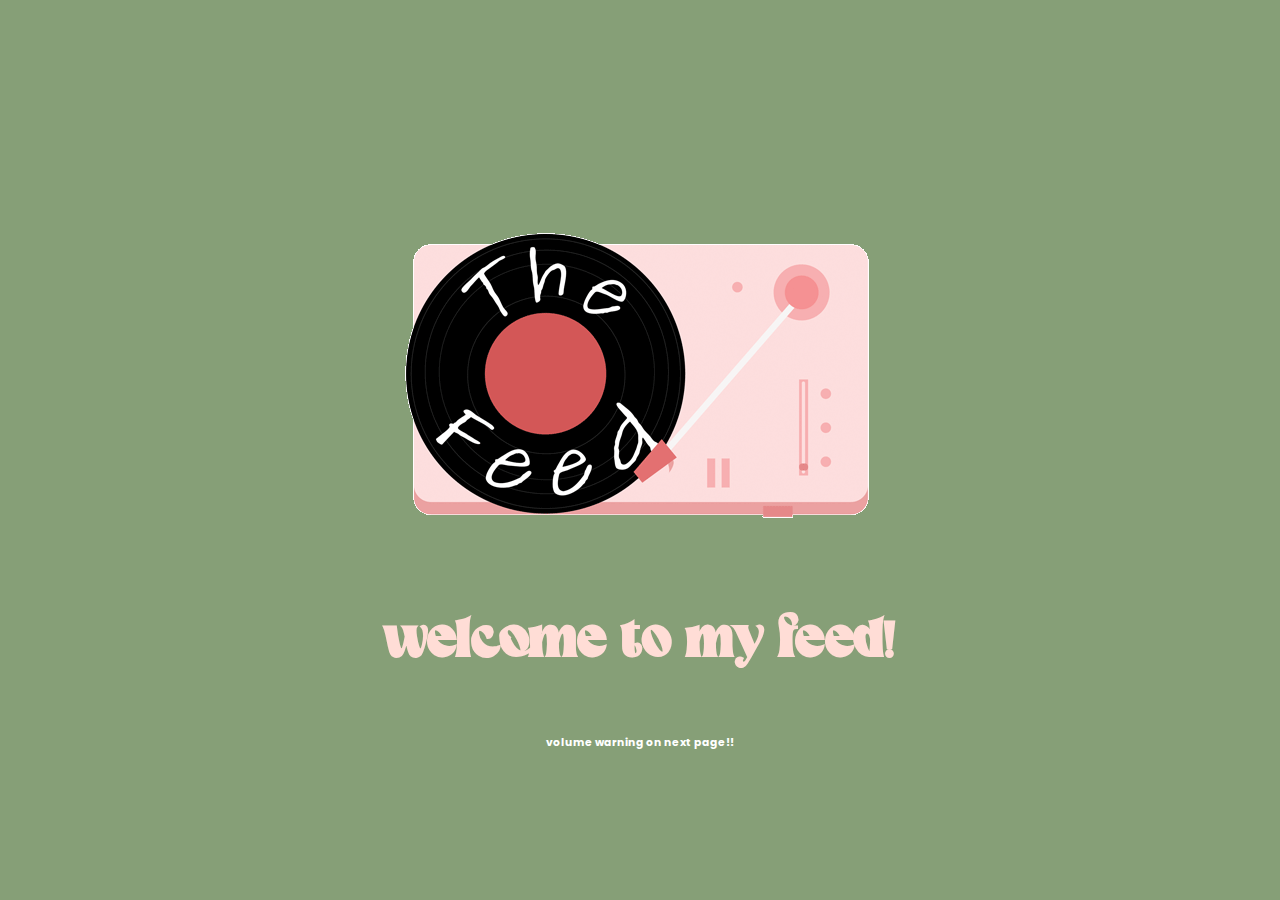
<file: index.html>
<!DOCTYPE html>
<!--[if lt IE 7]>      <html class="no-js lt-ie9 lt-ie8 lt-ie7"> <![endif]-->
<!--[if IE 7]>         <html class="no-js lt-ie9 lt-ie8"> <![endif]-->
<!--[if IE 8]>         <html class="no-js lt-ie9"> <![endif]-->
<!--[if gt IE 8]>      <html class="no-js"> <!--<![endif]-->
<html>
    <head>
        <meta charset="utf-8">
        <meta http-equiv="X-UA-Compatible" content="IE=edge">
        <title> Welcome To the Feed! 📱</title>
        <link rel="shortcut icon" type="image/png" href="img/favicon.png"/>
        <meta name="description" content="social media site">
        <meta name="viewport" content="width=device-width, initial-scale=1">
        <link rel="stylesheet" href="css/stylesheet.css">
    </head>
    <body>
        <!--[if lt IE 7]>
            <p class="browsehappy">You are using an <strong>outdated</strong> browser. Please <a href="#">upgrade your browser</a> to improve your experience.</p>
        <![endif]-->
        <div id="splashpagegif">
            <a href="thefeed.html">
                <img src="img/thefeed_large.gif" alt="Record player spinning with the Feed">
            </a>
        </div>
        <h2> welcome to my feed! </h2>
        <h6> volume warning on next page!! </h6>

    </body>
</html>
</file>
<file: css/stylesheet.css>
@import url('https://fonts.googleapis.com/css2?family=Poppins&display=swap');
@font-face {
    font-family: 'Magic Retro';
    src: url(fonts/Magic\ Retro.ttf);
}

body{
    background-color:#869f77;
    max-width: 1200px;
    margin: auto;
    font-family: 'Poppins', sans-serif;
}

/*#fff3f5*/

h2 {
    text-align: center;
    font-family: 'Magic Retro';
    font-size: 45pt;
    color: #ffddd6;
}

header {
    width: 300px;
    position: fixed;
    top: 25px;
    left: 30px;
    text-align: center;
}

header h6{
    text-align: center;
    font-size: xx-large;
}

nav {
    background-color: #588061;
    width: 300px;
    position: fixed;
    top: 19%;
    left: 25px;
    text-align: center;
    border-radius: 20px;
}

nav h3{
    font-family: 'Magic Retro';
}

nav a{
    width: 200px;
    border-radius: 50px;
}

a {
    text-decoration: none;
    font-size: medium;
    font-weight: 600;
    color: whitesmoke;
    font-style: oblique;
}

a:visited {
    text-decoration: none;
    color: none
}

.pinkhover:hover {
    background-color: white;
    -ms-transform: scale(1.10); /* IE 9 */
    -webkit-transform: scale(1.10); /* Safari 3-8 */
    transform: scale(1.10);
    color: lightcoral;
    width: 250px;
    margin: auto;
    border-radius: 50px;
    text-align: center;
    font-size: 13pt;
    margin-bottom: 20px;
}

main {
    background-color: antiquewhite;
    width: 1200px;
    min-height: fit-content;
    padding-top: 25px;
    margin-top: 25px;
    margin-left: 250px;
    margin-bottom: 50px;
    padding-bottom: 100px;
    top: 10px;
    display: flex;
    flex-direction: row;
    flex-wrap: wrap;
    justify-content: space-around;
    position: relative;
    border-radius: 20px;
    border: 2px #588061 solid;
}

section h1 {
    font-family: "Magic Retro";
    font-size: xx-large;
    text-align: center;
    padding-bottom: -5px;
    color: white;
}

section {
    width: 400px; 
    margin-top: 25px;
    margin-bottom: 25px;
    padding-bottom: 15px;
    padding: 50px;
    text-align: center;
    background-color: #f1b6ac; 
    border-radius: 20px;
}

section img {
    width: 400px; 
    border-radius: 20px;
}

section video {
    width: 400px;
    padding: 5px;
    border-radius: 20px;
}

section h4 {
    text-align: center;
    padding-top: 25px;
    font-size: 18pt;
    font-weight: 600;
    color: white;
}

section:hover{
    -ms-transform: scale(1.05); /* IE 9 */
    -webkit-transform: scale(1.05); /* Safari 3-8 */
    transform: scale(1.05);
    box-shadow: 0 0 25px rgba(0, 0, 0, 0.2);
    color: white;
    background-color: palevioletred;
    font-size: 18pt;
    padding-block-start: 45px;
    border: 5px white solid;
}

.topcaption {
    padding-top: 10px;
    margin-top: 5px;
}

.scroll-top {
    position: absolute;
    top: 120vh;
    bottom: 3rem;
    right: -10rem;
    color: white;
}

.scroll-top_link {
    position: -webkit-sticky;
    position: sticky;
    top: 90vh;
    background-color: #588061;
    margin-right: 5px;
    border-radius: 20px;
    font-size: x-large;
    padding: 15px;
    color: white;
    margin-block-end: 15px;
    opacity: .1;
}

.scroll-top_link:hover {
    opacity: initial;
}

h3 {
    color: white;
    font-size: x-large;
}

audio{
    display: none;
}

h6{
    text-align: center;
    color: white;
}

footer {
    background-color: #fff3f5;
    width: 300px;
    position: fixed;
    bottom: 25px;
    left: 25px;
    border-radius: 20px;
    text-align: center;
    font-family: 'Magic Retro';
}

.pinktext{
    color: palevioletred;
    font-size: medium;
}

#button {
    color: white;
}

.right {
    position: relative;
    top: 100px;
}

#splashpagegif{
    margin-top: 225px;
    text-align: center;
}

#splashpagegif img:hover {
    -ms-transform: scale(1.25); /* IE 9 */
    -webkit-transform: scale(1.25); /* Safari 3-8 */
    transform: scale(1.25);
}
</file>
